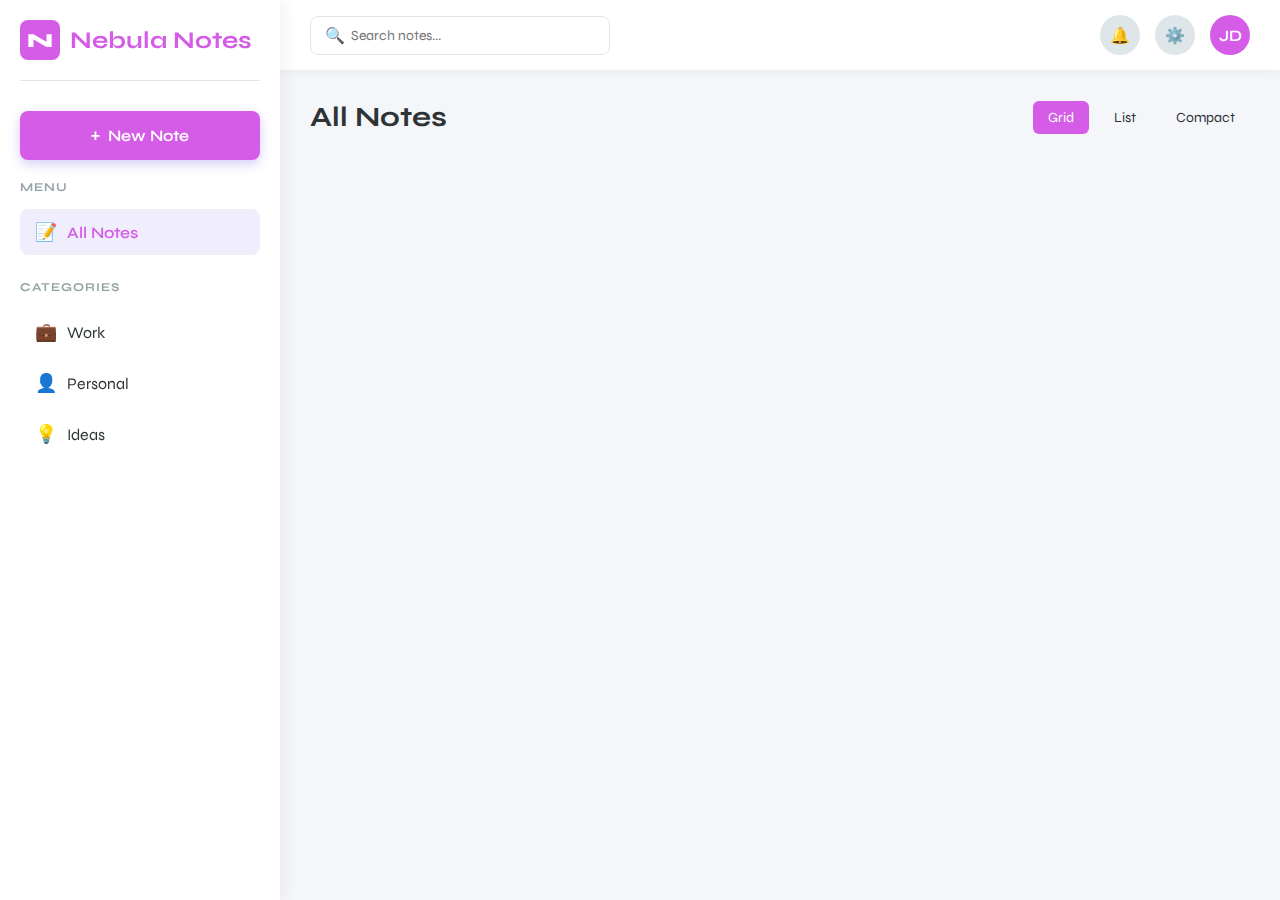
<file: index.html>
<!DOCTYPE html>
<html lang="en">
<head>
    <meta charset="UTF-8">
    <meta name="viewport" content="width=device-width, initial-scale=1.0">
    <title>Nebula Notes | Modern Note-Taking Dashboard</title>
    <link href="https://fonts.googleapis.com/css2?family=Syne:wght@400;500;600;700;800&display=swap" rel="stylesheet">
   <link rel="stylesheet" href="assets/css/main.css">
   <link rel="stylesheet" href="assets/css/modal.css">
</head>
<body class="all">
    <div class="app-container">
        <!-- Sidebar -->
        <aside class="sidebar" id="sidebar">
            <div class="sidebar-header">
                <div class="logo">N</div>
                <h1>Nebula Notes</h1>
            </div>

            <button class="new-note-btn" id="openModalBtn">
                <i class="icon icon-add"></i>
                New Note
            </button>

            <div class="sidebar-menu">
                <div class="menu-section">
                    <h3>Menu</h3>
                    <div class="menu-item active">
                        <i class="icon icon-notes"></i>
                       <a href="index.html">All Notes</a>
                        
                    </div>
                    
                </div>

                <div class="menu-section">
                    <h3>Categories</h3>
                    <div class="menu-item">
                        <i class="icon icon-work"></i>
                        <a href="work.html">Work</a>
                       
                    </div>
                    <div class="menu-item">
                        <i class="icon icon-personal"></i>
                        <a href="personal.html">Personal</a>
                       
                    </div>
                    <div class="menu-item">
                        <i class="icon icon-ideas"></i>
                        <a href="idea.html">Ideas</a>
                    </div>
                </div>

              
            </div>
        </aside>

        <!-- Main Content -->
        <main class="main-content">
            <!-- Header -->
            <header class="header">
                <div class="header-left">
                    <button class="sidebar-toggle" id="sidebarToggle">
                        <i class="icon icon-menu"></i>
                    </button>
                    <div class="search-bar">
                        <i class="icon icon-search"></i>
                        <input type="text" placeholder="Search notes...">
                    </div>
                </div>
                <div class="header-right">
                    <div class="header-icon">
                        <i class="icon icon-notification"></i>
                    </div>
                    <div class="header-icon">
                        <i class="icon icon-settings"></i>
                    </div>
                    <div class="user-avatar">JD</div>
                </div>
            </header>

            <!-- Content Area -->
            <div class="content-area">
                <div class="content-header">
                    <h1 class="content-title">All Notes</h1>
                    <div class="view-options">
                        <div class="view-option active">Grid</div>
                        <div class="view-option">List</div>
                        <div class="view-option">Compact</div>
                    </div>
                </div>

                <!-- Notes Grid -->
                <div class="notes-grid">
                    

                </div>
            </div>
        </main>
    </div>

    <!-- Modal Overlay -->
    <div class="modal-overlay" id="modalOverlay"></div>

    <!-- Modal -->
    <div class="modal" id="addNoteModal">
        <div class="modal-header">
            <h2 class="modal-title">Add New Notes</h2>
            <div class="modal-close" id="closeModalBtn">
                <i class="icon icon-close"></i>
            </div>
        </div>
        
        <div class="modal-body">
            <form id="noteForm">
                <div class="form-group">
                    <label for="noteTitle" class="form-label">Notes Title</label>
                    <input type="text" id="noteTitle" class="form-control" placeholder="e.g. Weekly Family Meals" required>
                </div>
                
                <div class="form-group">
                    <label for="noteContent" class="form-label">Notes Details</label>
                    <textarea id="noteContent" class="form-control" placeholder="Enter your Notes details here..." required></textarea>
                </div>
                
                <div class="form-group">
                    <label class="form-label">Special Options</label>
                    <div style="display: flex; align-items: center; gap: 20px;">
                        <div>
                            <label class="toggle-switch">
                                <input type="checkbox" id="featuredNote">
                                <span class="toggle-slider"></span>
                            </label>
                            <span class="toggle-label">Featured Notes</span>
                        </div>
                        
                        <!-- <div>
                            <label class="toggle-switch">
                                <input type="checkbox" id="pinnedNote">
                                <span class="toggle-slider"></span>
                            </label>
                            <span class="toggle-label">Pin to Top</span>
                        </div> -->
                    </div>
                </div>
                
                <div class="form-group">
                    <label class="form-label">Category</label>
                    <div class="category-selector">
                        <button type="button" class="category-btn active" data-category="work">
                            <i class="icon icon-work"></i> Work
                        </button>
                        <button type="button" class="category-btn" data-category="personal">
                            <i class="icon icon-personal"></i> Personal
                        </button>
                        <button type="button" class="category-btn" data-category="ideas">
                            <i class="icon icon-ideas"></i> Ideas
                        </button>
                    </div>
                </div>
            </form>
        </div>
        
        <div class="form-actions">
            <button type="button" class="btn btn-secondary" id="cancelBtn">
                Cancel
            </button>
            <button type="submit" form="noteForm" class="btn btn-primary">
                Save Notes
            </button>
        </div>
    </div>

    <script src="assets/js/modal.js"></script>
    <script src="assets/js/app.js"></script>
    <!-- Minimal JavaScript only for sidebar toggle -->
    <script>
        document.getElementById('sidebarToggle').addEventListener('click', function() {
            document.getElementById('sidebar').classList.toggle('open');
        });
        document.getElementById('sidebar').addEventListener("click", () => {
            document.getElementById('sidebar').classList.toggle('open');
            
        })
    </script>
</body>
</html>
</file>
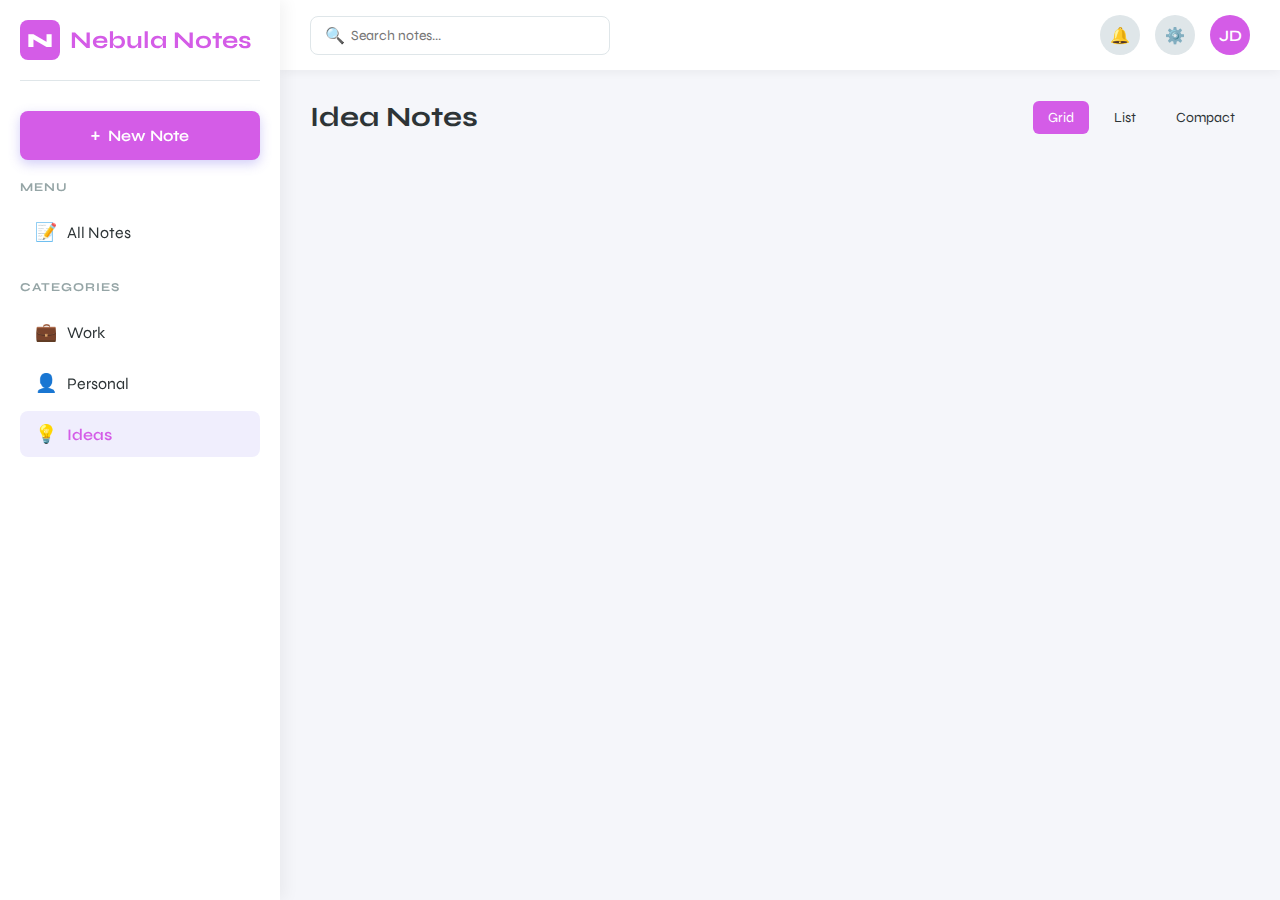
<file: idea.html>
<!DOCTYPE html>
<html lang="en">
<head>
    <meta charset="UTF-8">
    <meta name="viewport" content="width=device-width, initial-scale=1.0">
    <title>Nebula Notes | Modern Note-Taking Dashboard</title>
    <link href="https://fonts.googleapis.com/css2?family=Syne:wght@400;500;600;700;800&display=swap" rel="stylesheet">
   <link rel="stylesheet" href="assets/css/main.css">
   <link rel="stylesheet" href="assets/css/modal.css">
</head>
<body class="idea">
    <div class="app-container">
        <!-- Sidebar -->
        <aside class="sidebar" id="sidebar">
            <div class="sidebar-header">
                <div class="logo">N</div>
                <h1>Nebula Notes</h1>
            </div>

            <button class="new-note-btn" id="openModalBtn">
                <i class="icon icon-add"></i>
                New Note
            </button>

            <div class="sidebar-menu">
                <div class="menu-section">
                    <h3>Menu</h3>
                    <div class="menu-item">
                        <i class="icon icon-notes"></i>
                       <a href="index.html">All Notes</a>
                        
                    </div>
                    
                </div>

                <div class="menu-section">
                    <h3>Categories</h3>
                    <div class="menu-item">
                        <i class="icon icon-work"></i>
                        <a href="work.html">Work</a>
                       
                    </div>
                    <div class="menu-item">
                        <i class="icon icon-personal"></i>
                        <a href="personal.html">Personal</a>
                       
                    </div>
                    <div class="menu-item active">
                        <i class="icon icon-ideas"></i>
                        <a href="idea.html">Ideas</a>
                    </div>
                </div>

              
            </div>
        </aside>

        <!-- Main Content -->
        <main class="main-content">
            <!-- Header -->
            <header class="header">
                <div class="header-left">
                    <button class="sidebar-toggle" id="sidebarToggle">
                        <i class="icon icon-menu"></i>
                    </button>
                    <div class="search-bar">
                        <i class="icon icon-search"></i>
                        <input type="text" placeholder="Search notes...">
                    </div>
                </div>
                <div class="header-right">
                    <div class="header-icon">
                        <i class="icon icon-notification"></i>
                    </div>
                    <div class="header-icon">
                        <i class="icon icon-settings"></i>
                    </div>
                    <div class="user-avatar">JD</div>
                </div>
            </header>

            <!-- Content Area -->
            <div class="content-area">
                <div class="content-header">
                    <h1 class="content-title">Idea Notes</h1>
                    <div class="view-options">
                        <div class="view-option active">Grid</div>
                        <div class="view-option">List</div>
                        <div class="view-option">Compact</div>
                    </div>
                </div>

                   <!-- Notes Grid -->
                <div class="notes-grid">
                    

                </div>
            </div>
        </main>
    </div>

    <!-- Modal Overlay -->
    <div class="modal-overlay" id="modalOverlay"></div>
  <!-- Modal -->
    <div class="modal" id="addNoteModal">
        <div class="modal-header">
            <h2 class="modal-title">Add New Notes</h2>
            <div class="modal-close" id="closeModalBtn">
                <i class="icon icon-close"></i>
            </div>
        </div>
        
        <div class="modal-body">
            <form id="noteForm">
                <div class="form-group">
                    <label for="noteTitle" class="form-label">Notes Title</label>
                    <input type="text" id="noteTitle" class="form-control" placeholder="e.g. Weekly Family Meals" required>
                </div>
                
                <div class="form-group">
                    <label for="noteContent" class="form-label">Notes Details</label>
                    <textarea id="noteContent" class="form-control" placeholder="Enter your Notes details here..." required></textarea>
                </div>
                
                <div class="form-group">
                    <label class="form-label">Special Options</label>
                    <div style="display: flex; align-items: center; gap: 20px;">
                        <div>
                            <label class="toggle-switch">
                                <input type="checkbox" id="featuredNote">
                                <span class="toggle-slider"></span>
                            </label>
                            <span class="toggle-label">Featured Notes</span>
                        </div>
                        
                        <!-- <div>
                            <label class="toggle-switch">
                                <input type="checkbox" id="pinnedNote">
                                <span class="toggle-slider"></span>
                            </label>
                            <span class="toggle-label">Pin to Top</span>
                        </div> -->
                    </div>
                </div>
                
                <div class="form-group">
                    <label class="form-label">Category</label>
                    <div class="category-selector">
                        <button type="button" class="category-btn active" data-category="work">
                            <i class="icon icon-work"></i> Work
                        </button>
                        <button type="button" class="category-btn" data-category="personal">
                            <i class="icon icon-personal"></i> Personal
                        </button>
                        <button type="button" class="category-btn" data-category="ideas">
                            <i class="icon icon-ideas"></i> Ideas
                        </button>
                    </div>
                </div>
            </form>
        </div>
        
        <div class="form-actions">
            <button type="button" class="btn btn-secondary" id="cancelBtn">
                Cancel
            </button>
            <button type="submit" form="noteForm" class="btn btn-primary">
                Save Notes
            </button>
        </div>
    </div>

    <script src="assets/js/modal.js"></script>
    <script src="assets/js/app.js"></script>
    <!-- Minimal JavaScript only for sidebar toggle -->
    <script>
        document.getElementById('sidebarToggle').addEventListener('click', function() {
            document.getElementById('sidebar').classList.toggle('open');
        });
        document.getElementById('sidebar').addEventListener("click", () => {
            document.getElementById('sidebar').classList.toggle('open');
            
        })
    </script>
</body>
</html>
</file>
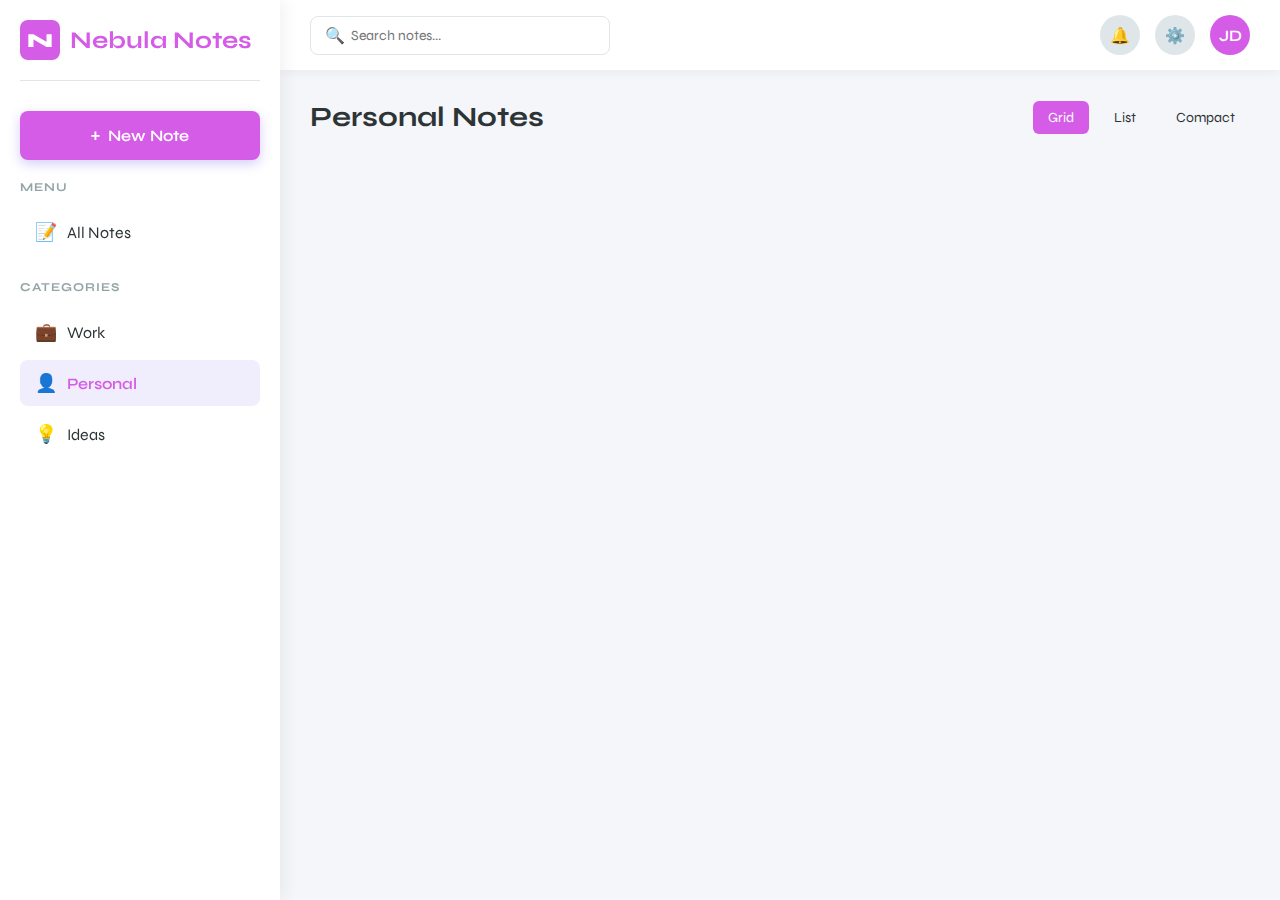
<file: personal.html>
<!DOCTYPE html>
<html lang="en">
<head>
    <meta charset="UTF-8">
    <meta name="viewport" content="width=device-width, initial-scale=1.0">
    <title>Nebula Notes | Modern Note-Taking Dashboard</title>
    <link href="https://fonts.googleapis.com/css2?family=Syne:wght@400;500;600;700;800&display=swap" rel="stylesheet">
   <link rel="stylesheet" href="assets/css/main.css">
   <link rel="stylesheet" href="assets/css/modal.css">
</head>
<body class="personal">
    <div class="app-container">
        <!-- Sidebar -->
        <aside class="sidebar" id="sidebar">
            <div class="sidebar-header">
                <div class="logo">N</div>
                <h1>Nebula Notes</h1>
            </div>

            <button class="new-note-btn" id="openModalBtn">
                <i class="icon icon-add"></i>
                New Note
            </button>

            <div class="sidebar-menu">
                <div class="menu-section">
                    <h3>Menu</h3>
                    <div class="menu-item">
                        <i class="icon icon-notes"></i>
                       <a href="index.html">All Notes</a>
                        
                    </div>
                    
                </div>

                <div class="menu-section">
                    <h3>Categories</h3>
                    <div class="menu-item">
                        <i class="icon icon-work"></i>
                        <a href="work.html">Work</a>
                       
                    </div>
                    <div class="menu-item active">
                        <i class="icon icon-personal"></i>
                        <a href="personal.html">Personal</a>
                       
                    </div>
                    <div class="menu-item">
                        <i class="icon icon-ideas"></i>
                        <a href="idea.html">Ideas</a>
                    </div>
                </div>

              
            </div>
        </aside>

        <!-- Main Content -->
        <main class="main-content">
            <!-- Header -->
            <header class="header">
                <div class="header-left">
                    <button class="sidebar-toggle" id="sidebarToggle">
                        <i class="icon icon-menu"></i>
                    </button>
                    <div class="search-bar">
                        <i class="icon icon-search"></i>
                        <input type="text" placeholder="Search notes...">
                    </div>
                </div>
                <div class="header-right">
                    <div class="header-icon">
                        <i class="icon icon-notification"></i>
                    </div>
                    <div class="header-icon">
                        <i class="icon icon-settings"></i>
                    </div>
                    <div class="user-avatar">JD</div>
                </div>
            </header>

            <!-- Content Area -->
            <div class="content-area">
                <div class="content-header">
                    <h1 class="content-title">Personal Notes</h1>
                    <div class="view-options">
                        <div class="view-option active">Grid</div>
                        <div class="view-option">List</div>
                        <div class="view-option">Compact</div>
                    </div>
                </div>

                   <!-- Notes Grid -->
                <div class="notes-grid">
                    

                </div>
            </div>
        </main>
    </div>

    <!-- Modal Overlay -->
    <div class="modal-overlay" id="modalOverlay"></div>

     <!-- Modal -->
    <div class="modal" id="addNoteModal">
        <div class="modal-header">
            <h2 class="modal-title">Add New Notes</h2>
            <div class="modal-close" id="closeModalBtn">
                <i class="icon icon-close"></i>
            </div>
        </div>
        
        <div class="modal-body">
            <form id="noteForm">
                <div class="form-group">
                    <label for="noteTitle" class="form-label">Notes Title</label>
                    <input type="text" id="noteTitle" class="form-control" placeholder="e.g. Weekly Family Meals" required>
                </div>
                
                <div class="form-group">
                    <label for="noteContent" class="form-label">Notes Details</label>
                    <textarea id="noteContent" class="form-control" placeholder="Enter your Notes details here..." required></textarea>
                </div>
                
                <div class="form-group">
                    <label class="form-label">Special Options</label>
                    <div style="display: flex; align-items: center; gap: 20px;">
                        <div>
                            <label class="toggle-switch">
                                <input type="checkbox" id="featuredNote">
                                <span class="toggle-slider"></span>
                            </label>
                            <span class="toggle-label">Featured Notes</span>
                        </div>
                        
                        <!-- <div>
                            <label class="toggle-switch">
                                <input type="checkbox" id="pinnedNote">
                                <span class="toggle-slider"></span>
                            </label>
                            <span class="toggle-label">Pin to Top</span>
                        </div> -->
                    </div>
                </div>
                
                <div class="form-group">
                    <label class="form-label">Category</label>
                    <div class="category-selector">
                        <button type="button" class="category-btn active" data-category="work">
                            <i class="icon icon-work"></i> Work
                        </button>
                        <button type="button" class="category-btn" data-category="personal">
                            <i class="icon icon-personal"></i> Personal
                        </button>
                        <button type="button" class="category-btn" data-category="ideas">
                            <i class="icon icon-ideas"></i> Ideas
                        </button>
                    </div>
                </div>
            </form>
        </div>
        
        <div class="form-actions">
            <button type="button" class="btn btn-secondary" id="cancelBtn">
                Cancel
            </button>
            <button type="submit" form="noteForm" class="btn btn-primary">
                Save Notes
            </button>
        </div>
    </div>

    <script src="assets/js/modal.js"></script>
    <script src="assets/js/app.js"></script>
    <!-- Minimal JavaScript only for sidebar toggle -->
    <script>
        document.getElementById('sidebarToggle').addEventListener('click', function() {
            document.getElementById('sidebar').classList.toggle('open');
        });
        document.getElementById('sidebar').addEventListener("click", () => {
            document.getElementById('sidebar').classList.toggle('open');
            
        })
    </script>
</body>
</html>
</file>
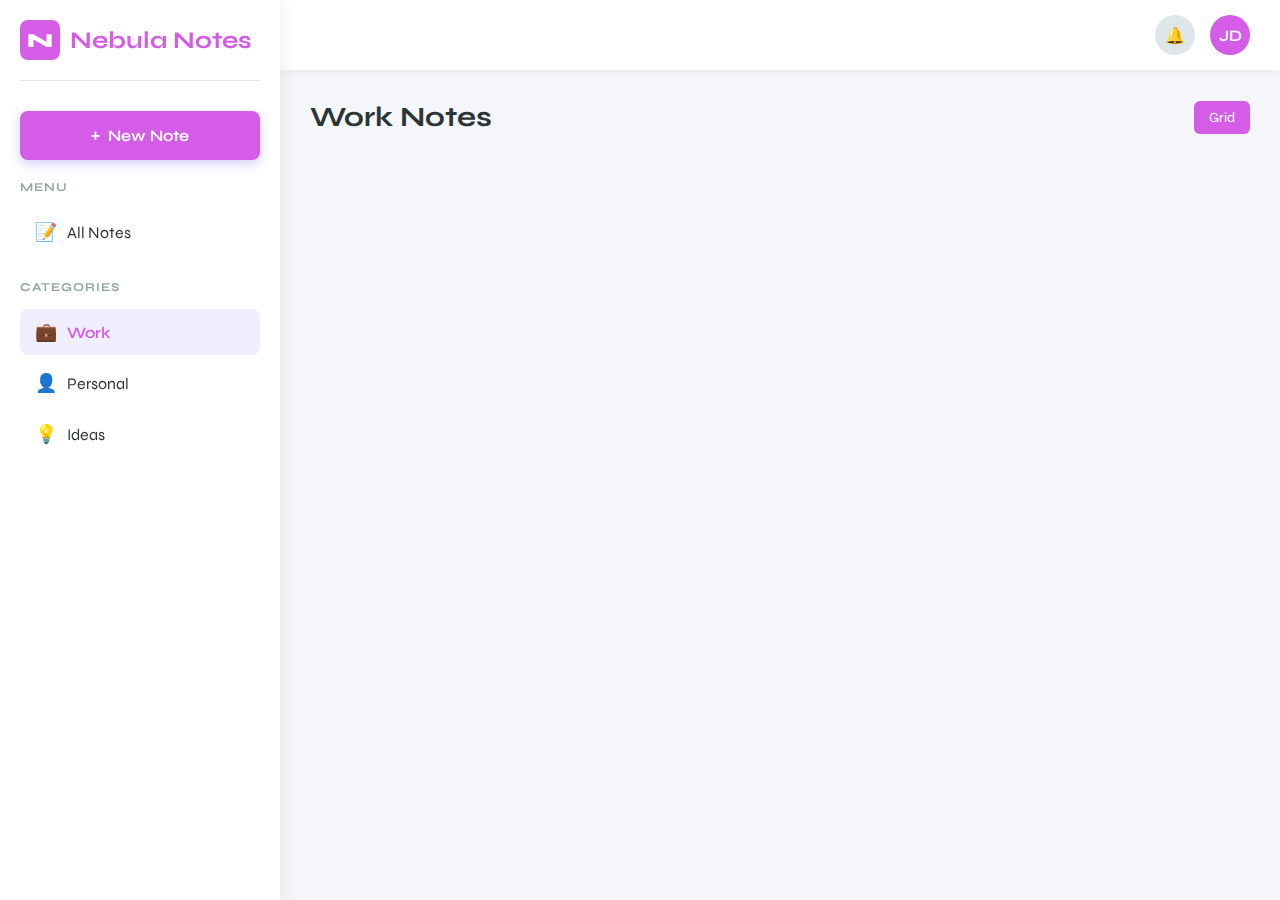
<file: work.html>
<!DOCTYPE html>
<html lang="en">
<head>
    <meta charset="UTF-8">
    <meta name="viewport" content="width=device-width, initial-scale=1.0">
    <title>Nebula Notes | Modern Note-Taking Dashboard</title>
    <link href="https://fonts.googleapis.com/css2?family=Syne:wght@400;500;600;700;800&display=swap" rel="stylesheet">
   <link rel="stylesheet" href="assets/css/main.css">
   <link rel="stylesheet" href="assets/css/modal.css">
</head>
<body class="work">
    <div class="app-container">
        <!-- Sidebar -->
        <aside class="sidebar" id="sidebar">
            <div class="sidebar-header">
                <div class="logo">N</div>
                <h1>Nebula Notes</h1>
            </div>

            <button class="new-note-btn" id="openModalBtn">
                <i class="icon icon-add"></i>
                New Note
            </button>

            <div class="sidebar-menu">
                <div class="menu-section">
                    <h3>Menu</h3>
                    <div class="menu-item">
                        <i class="icon icon-notes"></i>
                       <a href="index.html">All Notes</a>
                        
                    </div>
                    
                </div>

                <div class="menu-section">
                    <h3>Categories</h3>
                    <div class="menu-item active">
                        <i class="icon icon-work"></i>
                        <a href="work.html">Work</a>
                       
                    </div>
                    <div class="menu-item">
                        <i class="icon icon-personal"></i>
                        <a href="personal.html">Personal</a>
                       
                    </div>
                    <div class="menu-item">
                        <i class="icon icon-ideas"></i>
                        <a href="idea.html">Ideas</a>
                    </div>
                </div>

              
            </div>
        </aside>

        <!-- Main Content -->
        <main class="main-content">
            <!-- Header -->
            <header class="header">
                <div class="header-left">
                    <button class="sidebar-toggle" id="sidebarToggle">
                        <i class="icon icon-menu"></i>
                    </button>
                   
                </div>
                <div class="header-right">
                    <div class="header-icon">
                        <i class="icon icon-notification"></i>
                    </div>
                    
                    <div class="user-avatar">JD</div>
                </div>
            </header>

            <!-- Content Area -->
            <div class="content-area">
                <div class="content-header">
                    <h1 class="content-title">Work Notes</h1>
                    <div class="view-options">
                        <div class="view-option active">Grid</div>
                       
                    </div>
                </div>

                   <!-- Notes Grid -->
                <div class="notes-grid">
                    

                </div>
            </div>
        </main>
    </div>

    <!-- Modal Overlay -->
    <div class="modal-overlay" id="modalOverlay"></div>

     <!-- Modal -->
    <div class="modal" id="addNoteModal">
        <div class="modal-header">
            <h2 class="modal-title">Add New Notes</h2>
            <div class="modal-close" id="closeModalBtn">
                <i class="icon icon-close"></i>
            </div>
        </div>
        
        <div class="modal-body">
            <form id="noteForm">
                <div class="form-group">
                    <label for="noteTitle" class="form-label">Notes Title</label>
                    <input type="text" id="noteTitle" class="form-control" placeholder="e.g. Weekly Family Meals" required>
                </div>
                
                <div class="form-group">
                    <label for="noteContent" class="form-label">Notes Details</label>
                    <textarea id="noteContent" class="form-control" placeholder="Enter your Notes details here..." required></textarea>
                </div>
                
                <div class="form-group">
                    <label class="form-label">Special Options</label>
                    <div style="display: flex; align-items: center; gap: 20px;">
                        <div>
                            <label class="toggle-switch">
                                <input type="checkbox" id="featuredNote">
                                <span class="toggle-slider"></span>
                            </label>
                            <span class="toggle-label">Featured Notes</span>
                        </div>
                        
                        <!-- <div>
                            <label class="toggle-switch">
                                <input type="checkbox" id="pinnedNote">
                                <span class="toggle-slider"></span>
                            </label>
                            <span class="toggle-label">Pin to Top</span>
                        </div> -->
                    </div>
                </div>
                
                <div class="form-group">
                    <label class="form-label">Category</label>
                    <div class="category-selector">
                        <button type="button" class="category-btn active" data-category="work">
                            <i class="icon icon-work"></i> Work
                        </button>
                        <button type="button" class="category-btn" data-category="personal">
                            <i class="icon icon-personal"></i> Personal
                        </button>
                        <button type="button" class="category-btn" data-category="ideas">
                            <i class="icon icon-ideas"></i> Ideas
                        </button>
                    </div>
                </div>
            </form>
        </div>
        
        <div class="form-actions">
            <button type="button" class="btn btn-secondary" id="cancelBtn">
                Cancel
            </button>
            <button type="submit" form="noteForm" class="btn btn-primary">
                Save Notes
            </button>
        </div>
    </div>
    <script src="assets/js/app.js"></script>
    <script src="assets/js/modal.js"></script>
    <!-- Minimal JavaScript only for sidebar toggle -->
    <script>
        document.getElementById('sidebarToggle').addEventListener('click', function() {
            document.getElementById('sidebar').classList.toggle('open');
        });
        document.getElementById('sidebar').addEventListener("click", () => {
            document.getElementById('sidebar').classList.toggle('open');
            
        })
    </script>
</body>
</html>
</file>
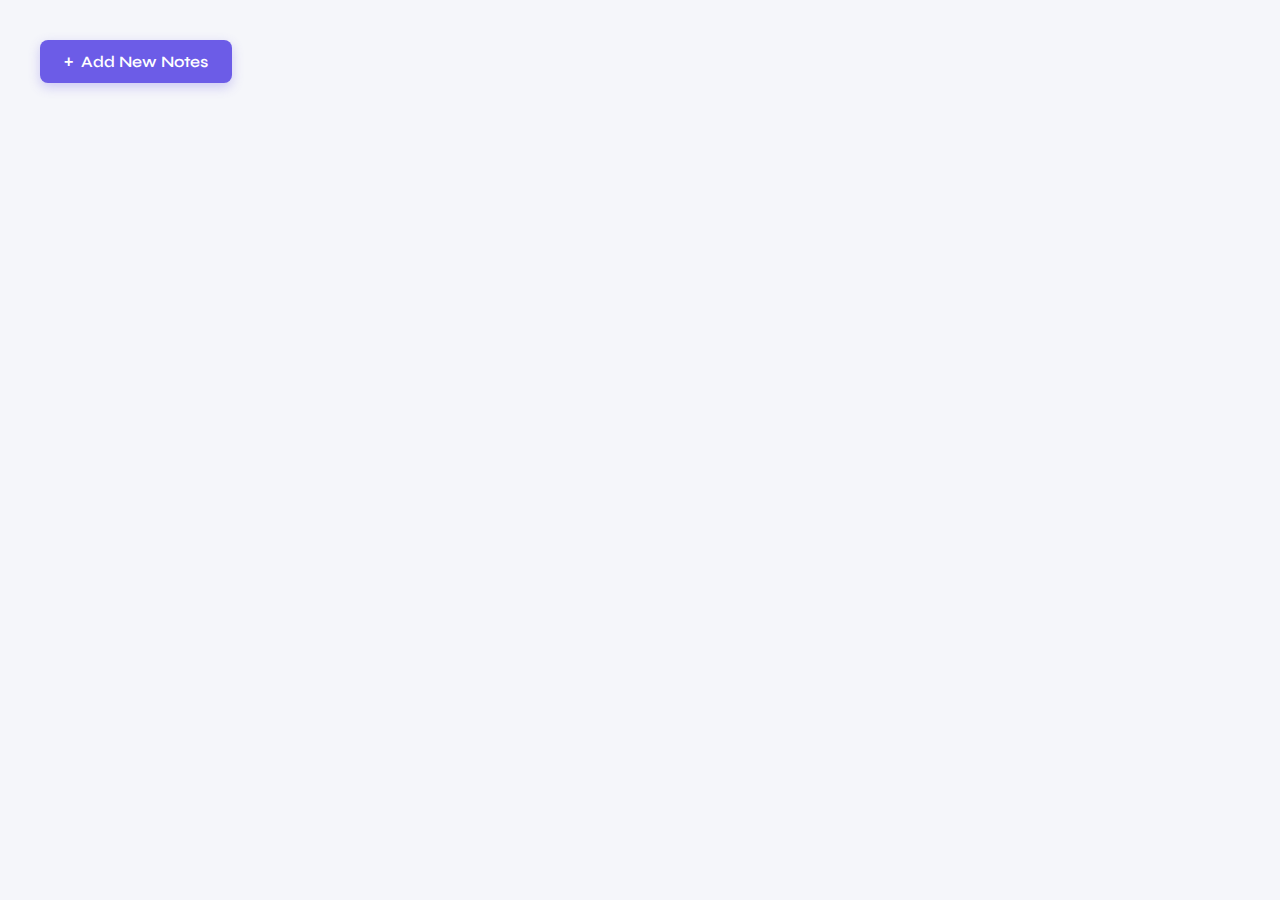
<file: assets/modal/modal.html>
<!DOCTYPE html>
<html lang="en">
<head>
    <meta charset="UTF-8">
    <meta name="viewport" content="width=device-width, initial-scale=1.0">
    <title>Nebula Notes | Add New Note</title>
    <link href="https://fonts.googleapis.com/css2?family=Syne:wght@400;500;600;700;800&display=swap" rel="stylesheet">
    <style>
        /* CSS Reset */
        * {
            margin: 0;
            padding: 0;
            box-sizing: border-box;
            font-family: 'Syne', sans-serif;
        }

        :root {
            --primary: #6c5ce7;
            --primary-dark: #5649c0;
            --secondary: #00cec9;
            --dark: #2d3436;
            --light: #f5f6fa;
            --gray: #dfe6e9;
            --success: #00b894;
            --warning: #fdcb6e;
            --danger: #d63031;
            --sidebar-width: 280px;
            --header-height: 70px;
            --note-card-width: 320px;
            --transition: all 0.3s cubic-bezier(0.175, 0.885, 0.32, 1.1);
        }

        body {
            background-color: var(--light);
            color: var(--dark);
            overflow-x: hidden;
            padding: 40px;
        }

        /* Button Styles */
        .btn {
            padding: 12px 24px;
            border-radius: 8px;
            font-weight: 600;
            cursor: pointer;
            transition: var(--transition);
            border: none;
            font-size: 16px;
            display: inline-flex;
            align-items: center;
            justify-content: center;
        }

        .btn-primary {
            background-color: var(--primary);
            color: white;
            box-shadow: 0 4px 12px rgba(108, 92, 231, 0.3);
        }

        .btn-primary:hover {
            background-color: var(--primary-dark);
            transform: translateY(-2px);
            box-shadow: 0 6px 16px rgba(108, 92, 231, 0.4);
        }

        .btn-secondary {
            background-color: white;
            color: var(--primary);
            border: 1px solid var(--gray);
        }

        .btn-secondary:hover {
            background-color: var(--gray);
        }

        .btn-icon {
            margin-right: 8px;
        }

        /* Modal Styles */
        .modal-overlay {
            position: fixed;
            top: 0;
            left: 0;
            right: 0;
            bottom: 0;
            background-color: rgba(0, 0, 0, 0.5);
            z-index: 1000;
            display: none;
            opacity: 0;
            transition: opacity 0.3s ease;
        }

        .modal-overlay.active {
            display: block;
            opacity: 1;
        }

        .modal {
            position: fixed;
            top: 0;
            right: -100%;
            width: 600px;
            max-width: 100%;
            height: 100vh;
            background-color: white;
            box-shadow: -5px 0 25px rgba(0, 0, 0, 0.1);
            z-index: 1001;
            transition: right 0.4s cubic-bezier(0.175, 0.885, 0.32, 1.1);
            overflow-y: auto;
        }

        .modal.active {
            right: 0;
        }

        .modal-header {
            padding: 20px;
            border-bottom: 1px solid var(--gray);
            display: flex;
            align-items: center;
            justify-content: space-between;
            position: sticky;
            top: 0;
            background-color: white;
            z-index: 10;
        }

        .modal-title {
            font-size: 22px;
            font-weight: 700;
            color: var(--dark);
        }

        .modal-close {
            width: 40px;
            height: 40px;
            border-radius: 50%;
            display: flex;
            align-items: center;
            justify-content: center;
            cursor: pointer;
            transition: var(--transition);
        }

        .modal-close:hover {
            background-color: var(--gray);
        }

        .modal-body {
            padding: 20px;
        }

        /* Form Styles */
        .form-group {
            margin-bottom: 20px;
        }

        .form-label {
            display: block;
            margin-bottom: 8px;
            font-weight: 600;
            color: var(--dark);
        }

        .form-control {
            width: 100%;
            padding: 12px 15px;
            border-radius: 8px;
            border: 1px solid var(--gray);
            font-size: 16px;
            transition: var(--transition);
        }

        .form-control:focus {
            border-color: var(--primary);
            outline: none;
            box-shadow: 0 0 0 3px rgba(108, 92, 231, 0.2);
        }

        textarea.form-control {
            min-height: 150px;
            resize: vertical;
        }

        /* Toggle Switch */
        .toggle-switch {
            position: relative;
            display: inline-block;
            width: 50px;
            height: 24px;
        }

        .toggle-switch input {
            opacity: 0;
            width: 0;
            height: 0;
        }

        .toggle-slider {
            position: absolute;
            cursor: pointer;
            top: 0;
            left: 0;
            right: 0;
            bottom: 0;
            background-color: var(--gray);
            transition: var(--transition);
            border-radius: 34px;
        }

        .toggle-slider:before {
            position: absolute;
            content: "";
            height: 16px;
            width: 16px;
            left: 4px;
            bottom: 4px;
            background-color: white;
            transition: var(--transition);
            border-radius: 50%;
        }

        input:checked + .toggle-slider {
            background-color: var(--primary);
        }

        input:checked + .toggle-slider:before {
            transform: translateX(26px);
        }

        .toggle-label {
            margin-left: 10px;
            font-weight: 500;
            vertical-align: middle;
        }

        /* Category Selector */
        .category-selector {
            display: flex;
            flex-wrap: wrap;
            gap: 10px;
            margin-top: 10px;
        }

        .category-btn {
            padding: 8px 16px;
            border-radius: 20px;
            background-color: white;
            border: 1px solid var(--gray);
            font-size: 14px;
            cursor: pointer;
            transition: var(--transition);
            display: flex;
            align-items: center;
        }

        .category-btn i {
            margin-right: 6px;
        }

        .category-btn:hover {
            background-color: var(--gray);
        }

        .category-btn.active {
            background-color: rgba(108, 92, 231, 0.1);
            color: var(--primary);
            border-color: var(--primary);
        }

        /* Form Actions */
        .form-actions {
            display: flex;
            justify-content: flex-end;
            gap: 15px;
            padding: 20px;
            border-top: 1px solid var(--gray);
            margin-top: 20px;
            position: sticky;
            bottom: 0;
            background-color: white;
        }

        /* Icons (using Unicode as we can't use Font Awesome) */
        .icon {
            font-style: normal;
            font-family: sans-serif;
        }

        .icon-add:after {
            content: "+";
        }
        .icon-close:after {
            content: "×";
        }
        .icon-work:after {
            content: "💼";
        }
        .icon-personal:after {
            content: "👤";
        }
        .icon-ideas:after {
            content: "💡";
        }
        .icon-star:after {
            content: "⭐";
        }
        .icon-pin:after {
            content: "📌";
        }

        /* Responsive */
        @media (max-width: 768px) {
            .modal {
                width: 100%;
            }
            
            body {
                padding: 20px;
            }
        }
    </style>
</head>
<body>
    <!-- Main Button to Open Modal -->
    <button class="btn btn-primary" id="openModalBtn">
        <i class="icon icon-add btn-icon"></i>
        Add New Notes
    </button>

    <!-- Modal Overlay -->
    <div class="modal-overlay" id="modalOverlay"></div>

    <!-- Modal -->
    <div class="modal" id="addNoteModal">
        <div class="modal-header">
            <h2 class="modal-title">Add New Notes</h2>
            <div class="modal-close" id="closeModalBtn">
                <i class="icon icon-close"></i>
            </div>
        </div>
        
        <div class="modal-body">
            <form id="noteForm">
                <div class="form-group">
                    <label for="noteTitle" class="form-label">Notes Title</label>
                    <input type="text" id="noteTitle" class="form-control" placeholder="e.g. Weekly Family Meals" required>
                </div>
                
                <div class="form-group">
                    <label for="noteContent" class="form-label">Notes Details</label>
                    <textarea id="noteContent" class="form-control" placeholder="Enter your Notes details here..." required></textarea>
                </div>
                
                <div class="form-group">
                    <label class="form-label">Special Options</label>
                    <div style="display: flex; align-items: center; gap: 20px;">
                        <div>
                            <label class="toggle-switch">
                                <input type="checkbox" id="featuredNote">
                                <span class="toggle-slider"></span>
                            </label>
                            <span class="toggle-label">Featured Notes</span>
                        </div>
                        
                        <div>
                            <label class="toggle-switch">
                                <input type="checkbox" id="pinnedNote">
                                <span class="toggle-slider"></span>
                            </label>
                            <span class="toggle-label">Pin to Top</span>
                        </div>
                    </div>
                </div>
                
                <div class="form-group">
                    <label class="form-label">Category</label>
                    <div class="category-selector">
                        <button type="button" class="category-btn active" data-category="work">
                            <i class="icon icon-work"></i> Work
                        </button>
                        <button type="button" class="category-btn" data-category="personal">
                            <i class="icon icon-personal"></i> Personal
                        </button>
                        <button type="button" class="category-btn" data-category="ideas">
                            <i class="icon icon-ideas"></i> Ideas
                        </button>
                    </div>
                </div>
            </form>
        </div>
        
        <div class="form-actions">
            <button type="button" class="btn btn-secondary" id="cancelBtn">
                Cancel
            </button>
            <button type="submit" form="noteForm" class="btn btn-primary">
                Save Notes
            </button>
        </div>
    </div>

    <script>
        // Modal functionality
        const openModalBtn = document.getElementById('openModalBtn');
        const closeModalBtn = document.getElementById('closeModalBtn');
        const cancelBtn = document.getElementById('cancelBtn');
        const modalOverlay = document.getElementById('modalOverlay');
        const modal = document.getElementById('addNoteModal');
        
        // Open modal
        openModalBtn.addEventListener('click', () => {
            modalOverlay.classList.add('active');
            modal.classList.add('active');
            document.body.style.overflow = 'hidden';
        });
        
        // Close modal (all methods)
        function closeModal() {
            modalOverlay.classList.remove('active');
            modal.classList.remove('active');
            document.body.style.overflow = '';
        }
        
        closeModalBtn.addEventListener('click', closeModal);
        cancelBtn.addEventListener('click', closeModal);
        modalOverlay.addEventListener('click', closeModal);
        
        // Category selection
        const categoryBtns = document.querySelectorAll('.category-btn');
        categoryBtns.forEach(btn => {
            btn.addEventListener('click', () => {
                categoryBtns.forEach(b => b.classList.remove('active'));
                btn.classList.add('active');
            });
        });
        
        // Form submission
        document.getElementById('noteForm').addEventListener('submit', (e) => {
            e.preventDefault();
            
            // Get form values
            const title = document.getElementById('noteTitle').value;
            const content = document.getElementById('noteContent').value;
            const isFeatured = document.getElementById('featuredNote').checked;
            const isPinned = document.getElementById('pinnedNote').checked;
            const category = document.querySelector('.category-btn.active').dataset.category;
            
            // Here you would typically send this data to a server
            console.log({
                title,
                content,
                isFeatured,
                isPinned,
                category
            });
            
            // Show success message (in a real app, you'd handle this properly)
            alert('Notes saved successfully!');
            closeModal();
            
            // Reset form
            e.target.reset();
            document.querySelector('.category-btn[data-category="work"]').click();
        });
    </script>
</body>
</html>
</file>
<file: assets/css/modal.css>
/* Button Styles */
        .btn {
            padding: 12px 24px;
            border-radius: 8px;
            font-weight: 600;
            cursor: pointer;
            transition: var(--transition);
            border: none;
            font-size: 16px;
            display: inline-flex;
            align-items: center;
            justify-content: center;
        }

        .btn-primary {
            background-color: var(--primary);
            color: white;
            box-shadow: 0 4px 12px rgba(108, 92, 231, 0.3);
        }

        .btn-primary:hover {
            background-color: var(--primary-dark);
            transform: translateY(-2px);
            box-shadow: 0 6px 16px rgba(108, 92, 231, 0.4);
        }

        .btn-secondary {
            background-color: white;
            color: var(--primary);
            border: 1px solid var(--gray);
        }

        .btn-secondary:hover {
            background-color: var(--gray);
        }

        .btn-icon {
            margin-right: 8px;
        }

        /* Modal Styles */
        .modal-overlay {
            position: fixed;
            top: 0;
            left: 0;
            right: 0;
            bottom: 0;
            background-color: rgba(0, 0, 0, 0.5);
            z-index: 1000;
            display: none;
            opacity: 0;
            transition: opacity 0.3s ease;
        }

        .modal-overlay.active {
            display: block;
            opacity: 1;
        }

        .modal {
            position: fixed;
            top: 0;
            right: -100%;
            width: 600px;
            max-width: 100%;
            height: 100vh;
            background-color: white;
            box-shadow: -5px 0 25px rgba(0, 0, 0, 0.1);
            z-index: 1001;
            transition: right 0.4s cubic-bezier(0.175, 0.885, 0.32, 1.1);
            overflow-y: auto;
        }

        .modal.active {
            right: 0;
        }

        .modal-header {
            padding: 20px;
            border-bottom: 1px solid var(--gray);
            display: flex;
            align-items: center;
            justify-content: space-between;
            position: sticky;
            top: 0;
            background-color: white;
            z-index: 10;
        }

        .modal-title {
            font-size: 22px;
            font-weight: 700;
            color: var(--dark);
        }

        .modal-close {
            width: 40px;
            height: 40px;
            border-radius: 50%;
            display: flex;
            align-items: center;
            justify-content: center;
            cursor: pointer;
            transition: var(--transition);
        }

        .modal-close:hover {
            background-color: var(--gray);
        }

        .modal-body {
            padding: 20px;
        }

        /* Form Styles */
        .form-group {
            margin-bottom: 20px;
        }

        .form-label {
            display: block;
            margin-bottom: 8px;
            font-weight: 600;
            color: var(--dark);
        }

        .form-control {
            width: 100%;
            padding: 12px 15px;
            border-radius: 8px;
            border: 1px solid var(--gray);
            font-size: 16px;
            transition: var(--transition);
        }

        .form-control:focus {
            border-color: var(--primary);
            outline: none;
            box-shadow: 0 0 0 3px rgba(108, 92, 231, 0.2);
        }

        textarea.form-control {
            min-height: 150px;
            resize: vertical;
        }

        /* Toggle Switch */
        .toggle-switch {
            position: relative;
            display: inline-block;
            width: 50px;
            height: 24px;
        }

        .toggle-switch input {
            opacity: 0;
            width: 0;
            height: 0;
        }

        .toggle-slider {
            position: absolute;
            cursor: pointer;
            top: 0;
            left: 0;
            right: 0;
            bottom: 0;
            background-color: var(--gray);
            transition: var(--transition);
            border-radius: 34px;
        }

        .toggle-slider:before {
            position: absolute;
            content: "";
            height: 16px;
            width: 16px;
            left: 4px;
            bottom: 4px;
            background-color: white;
            transition: var(--transition);
            border-radius: 50%;
        }

        input:checked + .toggle-slider {
            background-color: var(--primary);
        }

        input:checked + .toggle-slider:before {
            transform: translateX(26px);
        }

        .toggle-label {
            margin-left: 10px;
            font-weight: 500;
            vertical-align: middle;
        }

        /* Category Selector */
        .category-selector {
            display: flex;
            flex-wrap: wrap;
            gap: 10px;
            margin-top: 10px;
        }

        .category-btn {
            padding: 8px 16px;
            border-radius: 20px;
            background-color: white;
            border: 1px solid var(--gray);
            font-size: 14px;
            cursor: pointer;
            transition: var(--transition);
            display: flex;
            align-items: center;
        }

        .category-btn i {
            margin-right: 6px;
        }

        .category-btn:hover {
            background-color: var(--gray);
        }

        .category-btn.active {
            background-color: rgba(108, 92, 231, 0.1);
            color: var(--primary);
            border-color: var(--primary);
        }

        /* Form Actions */
        .form-actions {
            display: flex;
            justify-content: flex-end;
            gap: 15px;
            padding: 20px;
            border-top: 1px solid var(--gray);
            margin-top: 20px;
            position: sticky;
            bottom: 0;
            background-color: white;
        }

        /* Icons (using Unicode as we can't use Font Awesome) */
        .icon {
            font-style: normal;
            font-family: sans-serif;
        }

        .icon-add:after {
            content: "+";
        }
        .icon-close:after {
            content: "×";
        }
        .icon-work:after {
            content: "💼";
        }
        .icon-personal:after {
            content: "👤";
        }
        .icon-ideas:after {
            content: "💡";
        }
        .icon-star:after {
            content: "⭐";
        }
        .icon-pin:after {
            content: "📌";
        }

        /* Responsive */
        @media (max-width: 768px) {
            .modal {
                width: 100%;
            }
            
            body {
                padding: 20px;
            }
        }
</file>
<file: assets/css/main.css>
/* CSS Reset */
        * {
            margin: 0;
            padding: 0;
            box-sizing: border-box;
            font-family: 'Syne', sans-serif;
        }

        :root {
            --primary: #d45ce7;
            --primary-dark: #6f3474;
            --secondary: #00cec9;
            --dark: #2d3436;
            --light: #f5f6fa;
            --gray: #dfe6e9;
            --success: #00b894;
            --warning: #fdcb6e;
            --danger: #d63031;
            --sidebar-width: 280px;
            --header-height: 70px;
            --note-card-width: 320px;
            --transition: all 0.3s cubic-bezier(0.175, 0.885, 0.32, 1.1);
        }

    
        body {
            background-color: var(--light);
            color: var(--dark);
            overflow-x: hidden;
        }

        /* Layout */
        .app-container {
            display: flex;
            min-height: 100vh;
        }

        /* Sidebar */
        .sidebar {
            width: var(--sidebar-width);
            background-color: white;
            height: 100vh;
            position: fixed;
            left: 0;
            top: 0;
            box-shadow: 5px 0 15px rgba(0, 0, 0, 0.05);
            padding: 20px;
            z-index: 100;
            transition: var(--transition);
            overflow-y: auto;
        }

        .sidebar-header {
            display: flex;
            align-items: center;
            margin-bottom: 30px;
            padding-bottom: 20px;
            border-bottom: 1px solid var(--gray);
        }

        .sidebar-header h1 {
            font-size: 24px;
            font-weight: 700;
            color: var(--primary);
            margin-left: 10px;
        }

        .sidebar-header .logo {
            width: 40px;
            height: 40px;
            background-color: var(--primary);
            border-radius: 8px;
            display: flex;
            align-items: center;
            justify-content: center;
            color: white;
            font-weight: 800;
            font-size: 20px;
        }

        .sidebar-menu {
            margin-top: 20px;
        }

        .menu-section {
            margin-bottom: 25px;
        }

        .menu-section h3 {
            font-size: 12px;
            text-transform: uppercase;
            letter-spacing: 1px;
            color: #95a5a6;
            margin-bottom: 15px;
        }

        .menu-item {
            display: flex;
            align-items: center;
            padding: 12px 15px;
            border-radius: 8px;
            margin-bottom: 5px;
            cursor: pointer;
            transition: var(--transition);
        }

        .menu-item:hover {
            background-color: var(--gray);
        }

        .menu-item.active {
            background-color: rgba(108, 92, 231, 0.1);
            color: var(--primary);
            font-weight: 600;
        }

        .menu-item i {
            margin-right: 12px;
            font-size: 18px;
            width: 20px;
            text-align: center;
        }
        .menu-item.active a{
             color: var(--primary);
        }
        .menu-item a{
            text-decoration: none;
            color: #2d3436;
            /* background: #000; */
            width: 100%;
            height: 100%;
        }

        .menu-item .badge {
            margin-left: auto;
            background-color: var(--primary);
            color: white;
            font-size: 10px;
            padding: 3px 6px;
            border-radius: 10px;
        }

        .new-note-btn {
            background-color: var(--primary);
            color: white;
            border: none;
            width: 100%;
            padding: 15px;
            border-radius: 8px;
            font-weight: 600;
            font-size: 16px;
            cursor: pointer;
            display: flex;
            align-items: center;
            justify-content: center;
            margin: 20px 0;
            transition: var(--transition);
            box-shadow: 0 4px 12px rgba(108, 92, 231, 0.3);
        }

        .new-note-btn:hover {
            background-color: var(--primary-dark);
            transform: translateY(-2px);
            box-shadow: 0 6px 16px rgba(108, 92, 231, 0.4);
        }

        .new-note-btn i {
            margin-right: 8px;
        }

        /* Main Content */
        .main-content {
            flex: 1;
            margin-left: var(--sidebar-width);
            transition: var(--transition);
            padding-bottom: 50px;
        }

        /* Header */
        .header {
            height: var(--header-height);
            background-color: white;
            display: flex;
            align-items: center;
            justify-content: space-between;
            padding: 0 30px;
            box-shadow: 0 2px 10px rgba(0, 0, 0, 0.05);
            position: sticky;
            top: 0;
            z-index: 50;
        }

        .header-left {
            display: flex;
            align-items: center;
        }

        .sidebar-toggle {
            background: none;
            border: none;
            font-size: 20px;
            cursor: pointer;
            margin-right: 20px;
            color: var(--dark);
            display: none;
        }

        .search-bar {
            position: relative;
            width: 300px;
        }

        .search-bar input {
            width: 100%;
            padding: 10px 15px 10px 40px;
            border-radius: 8px;
            border: 1px solid var(--gray);
            font-size: 14px;
            transition: var(--transition);
        }

        .search-bar input:focus {
            border-color: var(--primary);
            outline: none;
            box-shadow: 0 0 0 3px rgba(108, 92, 231, 0.2);
        }

        .search-bar i {
            position: absolute;
            left: 15px;
            top: 50%;
            transform: translateY(-50%);
            color: #95a5a6;
        }

        .header-right {
            display: flex;
            align-items: center;
        }

        .header-icon {
            width: 40px;
            height: 40px;
            border-radius: 50%;
            display: flex;
            align-items: center;
            justify-content: center;
            background-color: var(--gray);
            margin-left: 15px;
            cursor: pointer;
            transition: var(--transition);
        }

        .header-icon:hover {
            background-color: var(--primary);
            color: white;
        }

        .user-avatar {
            width: 40px;
            height: 40px;
            border-radius: 50%;
            background-color: var(--primary);
            color: white;
            display: flex;
            align-items: center;
            justify-content: center;
            font-weight: 600;
            margin-left: 15px;
            cursor: pointer;
        }

        /* Content Area */
        .content-area {
            padding: 30px;
        }

        .content-header {
            display: flex;
            justify-content: space-between;
            align-items: center;
            margin-bottom: 30px;
        }

        .content-title {
            font-size: 28px;
            font-weight: 700;
        }

        .view-options {
            display: flex;
            align-items: center;
        }

        .view-option {
            padding: 8px 15px;
            border-radius: 6px;
            margin-left: 10px;
            cursor: pointer;
            font-size: 14px;
            transition: var(--transition);
        }

        .view-option.active {
            background-color: var(--primary);
            color: white;
        }

        .view-option:not(.active):hover {
            background-color: var(--gray);
        }

        /* Notes Grid */
        .notes-grid {
            display: grid;
            grid-template-columns: repeat(auto-fill, minmax(var(--note-card-width), 1fr));
            gap: 25px;
        }

        /* Note Card */
        .note-card {
            background-color: white;
            border-radius: 12px;
            overflow: hidden;
            box-shadow: 0 5px 15px rgba(0, 0, 0, 0.05);
            transition: var(--transition);
            cursor: pointer;
        }

        .note-card:hover {
            transform: translateY(-5px);
            box-shadow: 0 8px 25px rgba(0, 0, 0, 0.1);
        }

        .note-card.pinned {
            border-left: 4px solid var(--primary);
        }

        .note-card-header {
            padding: 15px;
            border-bottom: 1px solid var(--gray);
            display: flex;
            justify-content: space-between;
            align-items: center;
        }

        .note-card-title {
            font-weight: 700;
            font-size: 18px;
            white-space: nowrap;
            overflow: hidden;
            text-overflow: ellipsis;
            flex: 1;
        }

        .note-card-actions {
            display: flex;
        }

        .note-card-action {
            width: 30px;
            height: 30px;
            border-radius: 50%;
            display: flex;
            align-items: center;
            justify-content: center;
            cursor: pointer;
            transition: var(--transition);
        }

        .note-card-action:hover {
            background-color: var(--gray);
            color: var(--primary);
        }

        .note-card-content {
            padding: 15px;
            height: 150px;
            overflow: hidden;
            position: relative;
        }

        .note-card-text {
            color: #636e72;
            line-height: 1.5;
            display: -webkit-box;
            -webkit-line-clamp: 6;
            -webkit-box-orient: vertical;
            overflow: hidden;
        }

        .note-card-footer {
            padding: 15px;
            border-top: 1px solid var(--gray);
            display: flex;
            justify-content: space-between;
            align-items: center;
            font-size: 12px;
            color: #95a5a6;
        }

        .note-card-tag {
            background-color: rgba(108, 92, 231, 0.1);
            color: var(--primary);
            padding: 3px 8px;
            border-radius: 4px;
            font-size: 11px;
            font-weight: 600;
        }

        /* Featured Note */
        .featured-note {
            grid-column: span 2;
            display: flex;
            margin-bottom: 20px;
        }

        .featured-note .note-card {
            display: flex;
            flex-direction: column;
            flex: 1;
        }

        .featured-note .note-card-content {
            height: 200px;
            flex: 1;
        }

        /* Empty State */
        .empty-state {
            display: flex;
            flex-direction: column;
            align-items: center;
            justify-content: center;
            padding: 50px 20px;
            text-align: center;
            grid-column: 1 / -1;
        }

        .empty-state i {
            font-size: 60px;
            color: var(--gray);
            margin-bottom: 20px;
        }

        .empty-state h3 {
            font-size: 22px;
            margin-bottom: 10px;
            color: var(--dark);
        }

        .empty-state p {
            color: #95a5a6;
            max-width: 500px;
            margin-bottom: 20px;
        }

        /* Responsive */
        @media (max-width: 1200px) {
            .sidebar {
                transform: translateX(-100%);
            }
            .sidebar.open {
                transform: translateX(0);
            }
            .main-content {
                margin-left: 0;
            }
            .sidebar-toggle {
                display: block;
            }
        }

        @media (max-width: 768px) {
            .featured-note {
                grid-column: span 1;
            }
            .notes-grid {
                grid-template-columns: 1fr;
            }
            .search-bar {
                width: 200px;
            }
        }

        @media (max-width: 576px) {
            .header {
                padding: 0 15px;
            }
            .content-area {
                padding: 20px 15px;
            }
            .content-header {
                flex-direction: column;
                align-items: flex-start;
            }
            .view-options {
                margin-top: 15px;
            }
            .search-bar {
                display: none;
            }
        }

        /* Icons (using Unicode as we can't use Font Awesome) */
        .icon {
            font-style: normal;
            font-family: sans-serif;
        }

        .icon-pin:after {
            content: "📌";
        }
        .icon-edit:after {
            content: "✏️";
        }
        .icon-delete:after {
            content: "🗑️";
        }
        .icon-star:after {
            content: "⭐";
        }
        .icon-menu:after {
            content: "☰";
        }
        .icon-search:after {
            content: "🔍";
        }
        .icon-notification:after {
            content: "🔔";
        }
        .icon-settings:after {
            content: "⚙️";
        }
        .icon-add:after {
            content: "+";
        }
        .icon-notes:after {
            content: "📝";
        }
        .icon-favorites:after {
            content: "❤️";
        }
        .icon-work:after {
            content: "💼";
        }
        .icon-personal:after {
            content: "👤";
        }
        .icon-ideas:after {
            content: "💡";
        }
        .icon-trash:after {
            content: "🗑️";
        }
        .icon-archive:after {
            content: "📦";
        }
        .icon-tag:after {
            content: "🏷️";
        }
        .icon-calendar:after {
            content: "📅";
        }
</file>
